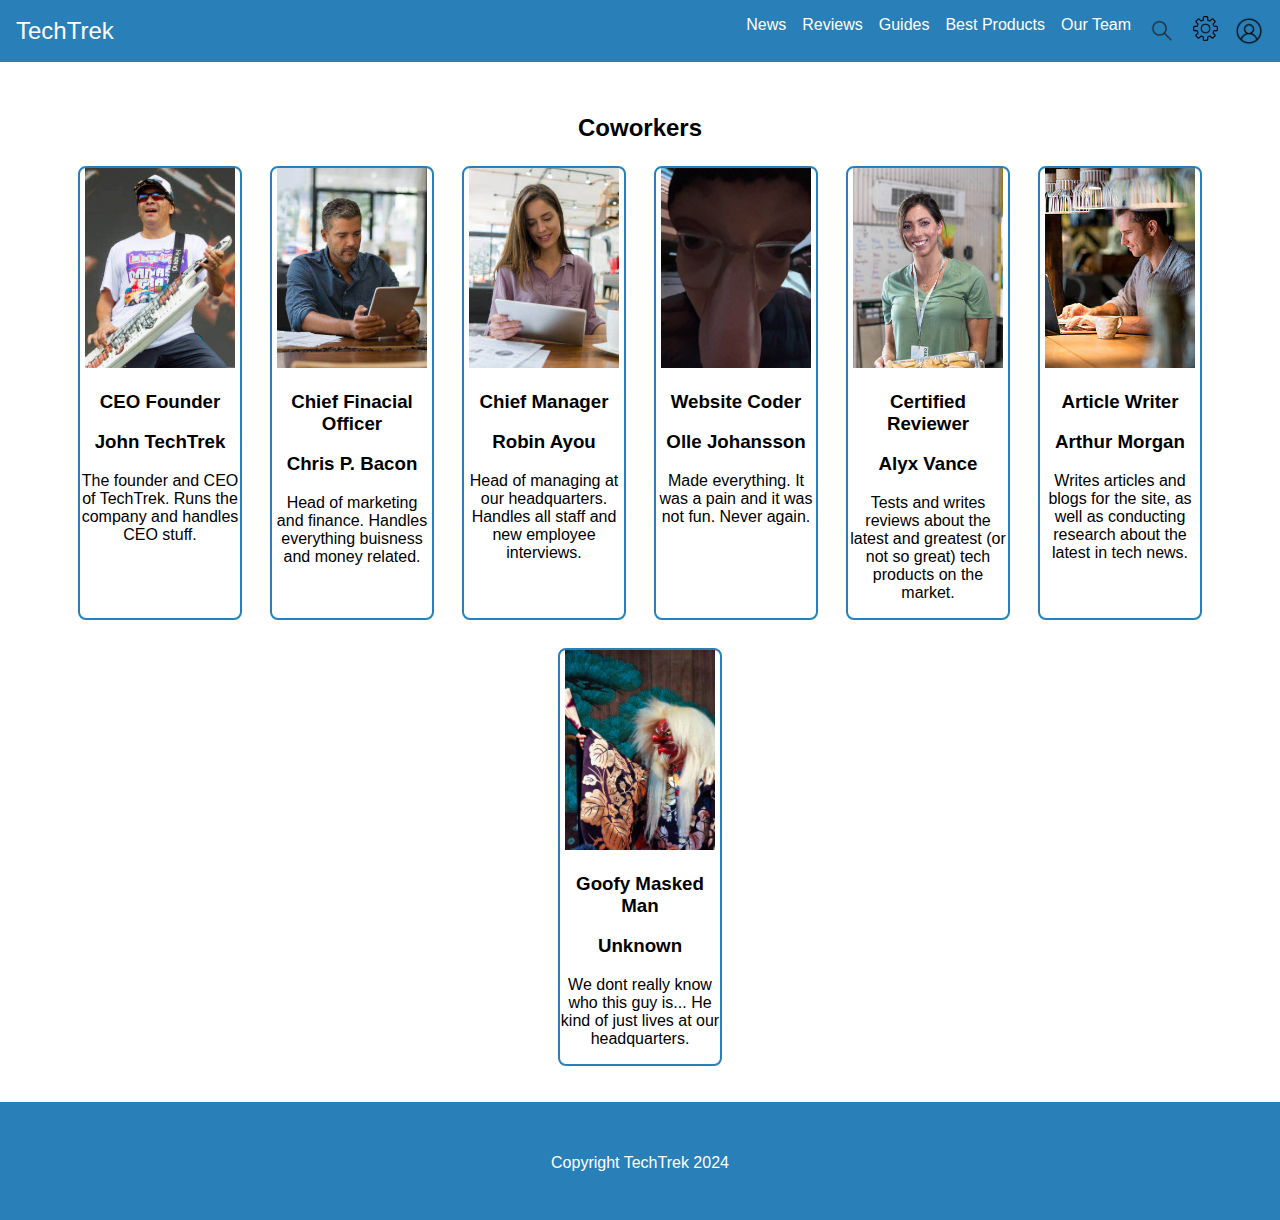
<file: coworkers.html>
<!DOCTYPE html>
<html lang="en">
<head>
    <meta charset="UTF-8">
    <meta name="viewport" content="width=device-width, initial-scale=1.0">
    <title>TechTrek</title>
    <link rel="stylesheet" href="css/style.css">
</head>
<body>
    <header class="header">
        <div class="logo">
            <a href="index.html" class="logo">TechTrek</a>
        </div>
        <nav class="nav">
            <ul>
                <li><a href="index.html#news">News</a></li>
                <li><a href="index.html#reviews">Reviews</a></li>
                <li><a href="index.html#guides">Guides</a></li>
                <li><a href="index.html#products">Best Products</a></li>
                <li><a href="index.html#team">Our Team</a></li>
                <img src="img/magnifyingglass_icon.png" alt="search" width="30" height="30">
                <img src="img/settings_icon.png" alt="settings" width="25" height="25">
                <img src="img/profile_icon.png" alt="profile" width="30" height="30">
                
            </ul>
        </nav>
    </header>
    <section class="news" id="news">
        <h2>Coworkers</h2>

        <div class="flexLåda">
            <div class="flexElement">
                <img src="img/1cropped.jpg" alt="picture" width="150" height="200">
                <h3>CEO Founder</h3>
                <h3>John TechTrek</h3>
                <p>The founder and CEO of TechTrek. Runs the company and handles CEO stuff.</p>
            </div>
            <div class="flexElement">
                <img src="img/3cropped.jpg" alt="picture" width="150" height="200">
                <h3>Chief Finacial Officer</h3>
                <h3>Chris P. Bacon</h3>
                <p>Head of marketing and finance. Handles everything buisness and money related.</p>
            </div>
            <div class="flexElement">
                <img src="img/4cropped.jpg" alt="picture" width="150" height="200">
                <h3>Chief Manager</h3>
                <h3>Robin Ayou</h3>
                <p>Head of managing at our headquarters. Handles all staff and new employee interviews.</p>
            </div>
            <div class="flexElement">
                <img src="img/ollecropped.jpg" alt="picture" width="150" height="200">
                <h3>Website Coder</h3>
                <h3>Olle Johansson</h3>
                <p>Made everything. It was a pain and it was not fun. Never again.</p>
            </div>
            <div class="flexElement">
                <img src="img/6cropped.jpg" alt="picture" width="150" height="200">
                <h3>Certified Reviewer</h3>
                <h3>Alyx Vance</h3>
                <p>Tests and writes reviews about the latest and greatest (or not so great) tech products on the market.</p>
            </div>
            <div class="flexElement">
                <img src="img/2cropped.jpg" alt="picture" width="150" height="200">
                <h3>Article Writer</h3>
                <h3>Arthur Morgan</h3>
                <p>Writes articles and blogs for the site, as well as conducting research about the latest in tech news.</p>
            </div>
            <div class="flexElement">
                <img src="img/7cropped.jpg" alt="picture" width="150" height="200">
                <h3>Goofy Masked Man</h3>
                <h3>Unknown</h3>
                <p>We dont really know who this guy is... He kind of just lives at our headquarters.</p>
            </div>
          </div>

    </section>
    <footer class="footer" id="contact">
        <h2></h2>
        <p>Copyright TechTrek 2024</p>
    </footer>
</body>
</html>
</file>
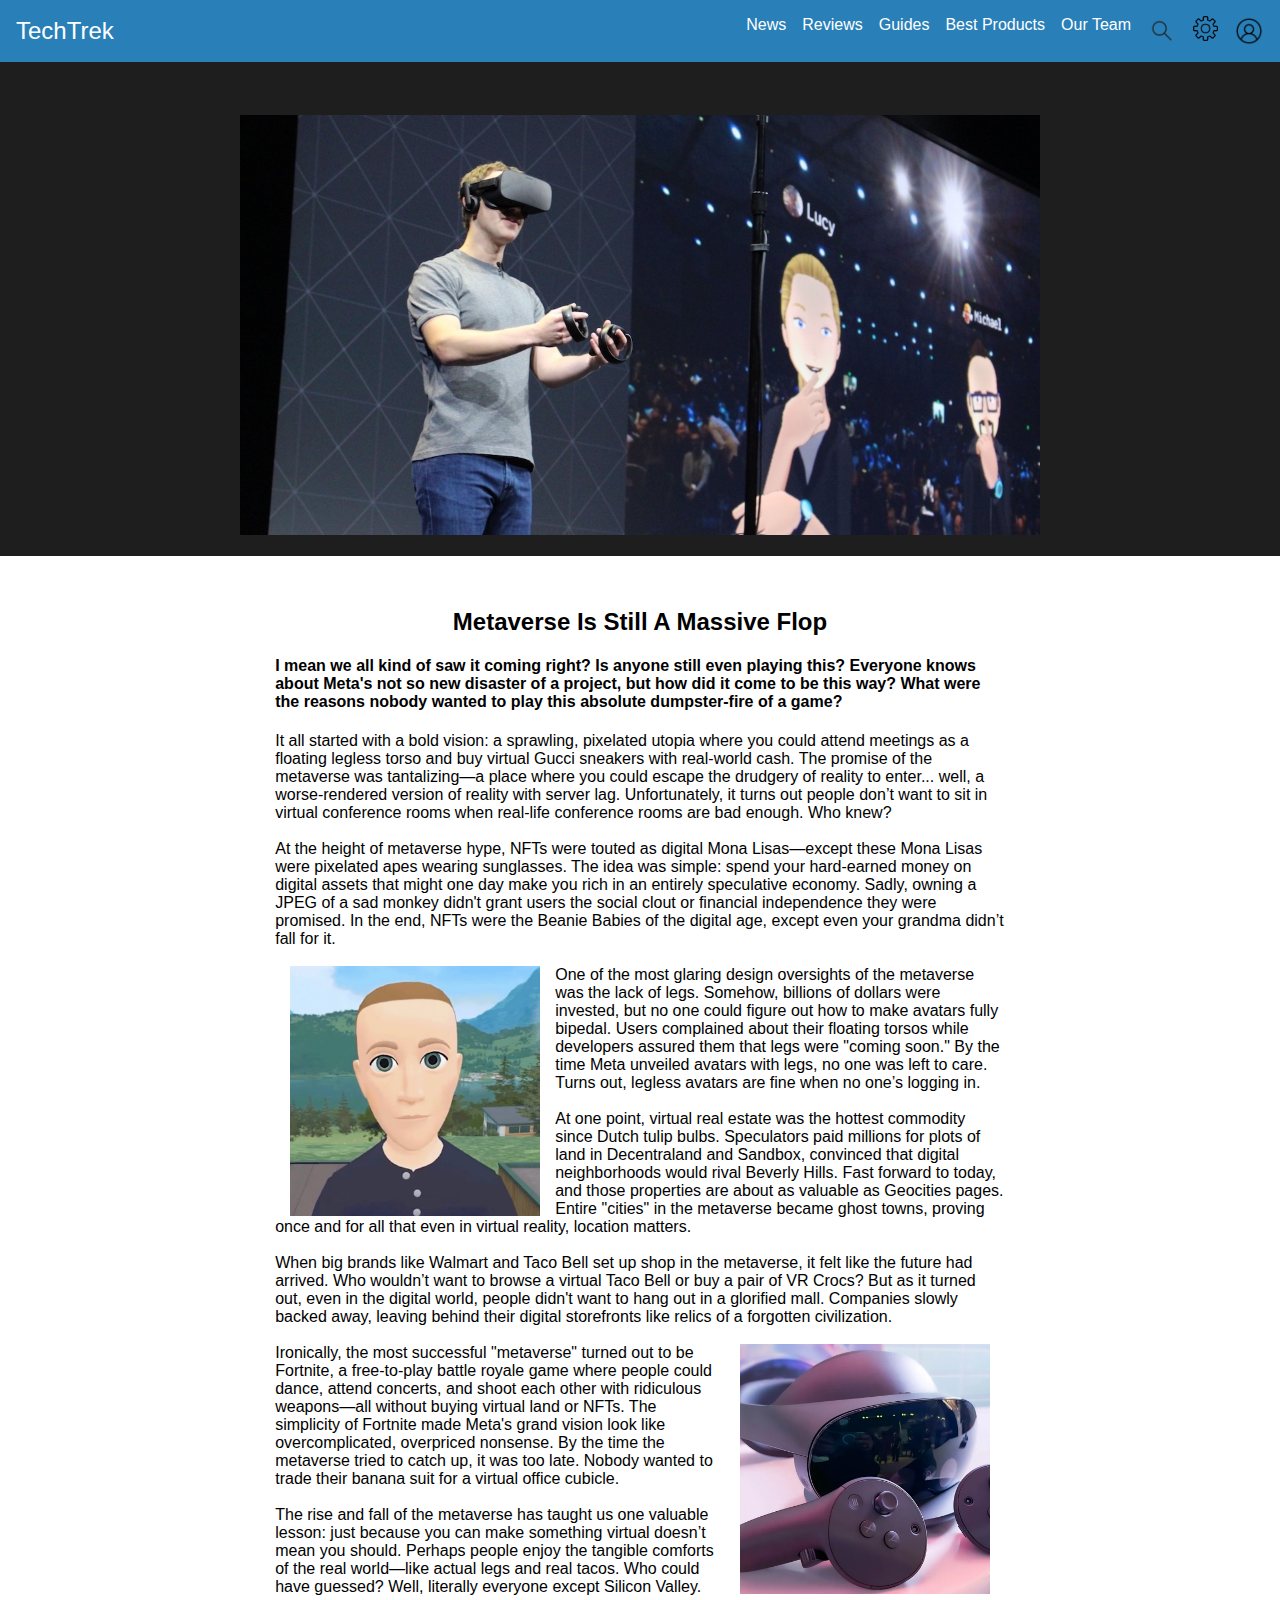
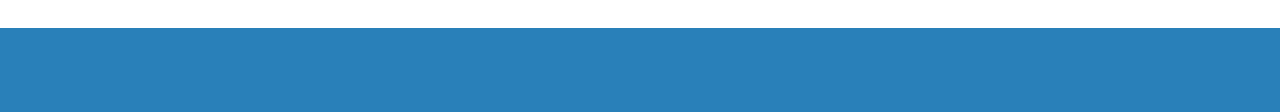
<file: headline.html>
<!DOCTYPE html>
<html lang="en">
<head>
    <meta charset="UTF-8">
    <meta name="viewport" content="width=device-width, initial-scale=1.0">
    <title>TechTrek</title>
    <link rel="stylesheet" href="css/style.css">
</head>
<body>
    <header class="header">
        <div class="logo">
            <a href="index.html" class="logo">TechTrek</a>
        </div>
        <nav class="nav">
            <ul>
                <li><a href="index.html#news">News</a></li>
                <li><a href="index.html#reviews">Reviews</a></li>
                <li><a href="index.html#guides">Guides</a></li>
                <li><a href="index.html#products">Best Products</a></li>
                <li><a href="coworkers.html">Our Team</a></li>
                <img src="img/magnifyingglass_icon.png" alt="search" width="30" height="30">
                <img src="img/settings_icon.png" alt="settings" width="25" height="25">
                <img src="img/profile_icon.png" alt="profile" width="30" height="30">
                
            </ul>
        </nav>
    </header>
    <section class="headline" id="home">
        <h1>
            <a href="headline.html"> <img src="img/metaverse.jpeg" alt="metaverse flopped hard" width="800"></a>
        </h1>
    </section>

    <section class="products">
        <h2>Metaverse Is Still A Massive Flop</h2>
        <div class="container" align="left">

                <h4>I mean we all kind of saw it coming right? Is anyone still even playing this? Everyone knows about Meta's not so new disaster of a project, but how did it come to be this way? What were the reasons nobody wanted to play this absolute dumpster-fire of a game?</h4>
                
                It all started with a bold vision: a sprawling, pixelated utopia where you could attend meetings as a floating legless torso and buy virtual Gucci sneakers with real-world cash. The promise of the metaverse was tantalizing—a place where you could escape the drudgery of reality to enter... well, a worse-rendered version of reality with server lag. Unfortunately, it turns out people don’t want to sit in virtual conference rooms when real-life conference rooms are bad enough. Who knew?
                <br><br>
                At the height of metaverse hype, NFTs were touted as digital Mona Lisas—except these Mona Lisas were pixelated apes wearing sunglasses. The idea was simple: spend your hard-earned money on digital assets that might one day make you rich in an entirely speculative economy. Sadly, owning a JPEG of a sad monkey didn't grant users the social clout or financial independence they were promised. In the end, NFTs were the Beanie Babies of the digital age, except even your grandma didn’t fall for it.
                <br><br>
                
                <img src="img/markcropped.jpg" alt="marc sugarberg" align=left hspace="15" width="250" height="250"> One of the most glaring design oversights of the metaverse was the lack of legs. Somehow, billions of dollars were invested, but no one could figure out how to make avatars fully bipedal. Users complained about their floating torsos while developers assured them that legs were "coming soon." By the time Meta unveiled avatars with legs, no one was left to care. Turns out, legless avatars are fine when no one’s logging in.
                <br><br>
                
                At one point, virtual real estate was the hottest commodity since Dutch tulip bulbs. Speculators paid millions for plots of land in Decentraland and Sandbox, convinced that digital neighborhoods would rival Beverly Hills. Fast forward to today, and those properties are about as valuable as Geocities pages. Entire "cities" in the metaverse became ghost towns, proving once and for all that even in virtual reality, location matters.
                <br><br>
                
                When big brands like Walmart and Taco Bell set up shop in the metaverse, it felt like the future had arrived. Who wouldn’t want to browse a virtual Taco Bell or buy a pair of VR Crocs? But as it turned out, even in the digital world, people didn't want to hang out in a glorified mall. Companies slowly backed away, leaving behind their digital storefronts like relics of a forgotten civilization.
                <br><br>
                
                <img src="img/vrcropped.webp" alt="goofy vr" align=right hspace="15" width="250" height="250">Ironically, the most successful "metaverse" turned out to be Fortnite, a free-to-play battle royale game where people could dance, attend concerts, and shoot each other with ridiculous weapons—all without buying virtual land or NFTs. The simplicity of Fortnite made Meta's grand vision look like overcomplicated, overpriced nonsense. By the time the metaverse tried to catch up, it was too late. Nobody wanted to trade their banana suit for a virtual office cubicle.
                <br><br>
                
                The rise and fall of the metaverse has taught us one valuable lesson: just because you can make something virtual doesn’t mean you should. Perhaps people enjoy the tangible comforts of the real world—like actual legs and real tacos. Who could have guessed? Well, literally everyone except Silicon Valley.

        </div>
    </section>
    <footer class="footer" id="contact">
        <h2></h2>
        <p></p>
    </footer>
</body>
</html>
</file>
<file: css/style.css>
body {
    display: grid;
    grid-template-areas:
        "header"
        "headline"
        "news"
        "reviews"
        "guides"
        "products"
        "footer";
    grid-template-rows: auto;
    margin: 0;
    font-family: Arial, sans-serif;
}
 
.header {
    grid-area: header;
    background-color: #2980b9;
    color: white;
    display: flex;
    justify-content: space-between;
    align-items: center;
    padding: 1rem;
}
 
.header .logo {
    font-size: 1.5rem;
    text-decoration: none;
    color:white;
    
}
 
.nav ul {
    list-style: none;
    display: flex;
    gap: 1rem;
    margin: 0;
    padding: 0;
}
 
.nav a {
    color: white;
    text-decoration: none;
}

.nav a:hover {
    color: rgb(220, 220, 220);
  }
.headline {
    grid-area: headline;
    background-color: #1e1e1e;
    color: white;
    text-align: center;
    padding: 2rem;
    height: 430px;
}
 
.news, .reviews, .guides, .products, .footer {
    padding: 2rem;
    text-align: center;
}
 
.news {
    grid-area: news;
    background-color: #ffffff;
}
.news .service-tiles {
    display: grid;
    grid-template-columns: repeat(auto-fit, minmax(200px, 1fr));
    gap: 1rem;
    margin-top: 1rem;
}
 
.news .service-tile {
    background-color: #ecf0f1;
    padding: 1rem;
    border-radius: 8px;
    box-shadow: 0 2px 4px rgba(0, 0, 0, 0.1);
}

.reviews {
    grid-area: reviews;
    background-color: #ffffff;
}
 
.reviews .service-tiles {
    display: grid;
    grid-template-columns: repeat(auto-fit, minmax(200px, 1fr));
    gap: 1rem;
    margin-top: 1rem;
}
 
.reviews .service-tile {
    background-color: #ecf0f1;
    padding: 1rem;
    border-radius: 8px;
    box-shadow: 0 2px 4px rgba(0, 0, 0, 0.1);
}
 
.guides {
    grid-area: guides;
    background-color: #ffffff;
}

.guides .service-tiles {
    display: grid;
    grid-template-columns: repeat(auto-fit, minmax(200px, 1fr));
    gap: 1rem;
    margin-top: 1rem;
}
 
.guides .service-tile {
    background-color: #ecf0f1;
    padding: 1rem;
    border-radius: 8px;
    box-shadow: 0 2px 4px rgba(0, 0, 0, 0.1);
}

.products {
    grid-area: products;
    background-color: #ffffff;
}
.products .service-tiles {
    display: grid;
    grid-template-columns: repeat(auto-fit, minmax(200px, 1fr));
    gap: 1rem;
    margin-top: 1rem;
}
 
.products .service-tile {
    background-color: #ecf0f1;
    padding: 1rem;
    border-radius: 8px;
    box-shadow: 0 2px 4px rgba(0, 0, 0, 0.1);
} 

.footer {
    grid-area: footer;
    background-color: #2980b9;
    color: white;
}

.container {
    width: 60%;
    margin: 0 auto;
}

.flexLåda {
    display: flex;
    flex-direction: column-reverse;
    flex-flow: row wrap;
    background-color: white;
    justify-content: center;
    gap: 20px;
}
  
  .flexElement {
    border: 2px solid #2980b9;
    margin: 4px;
    width: 10em;
    background-color: white;
    border-radius: 8px;
  }
</file>
